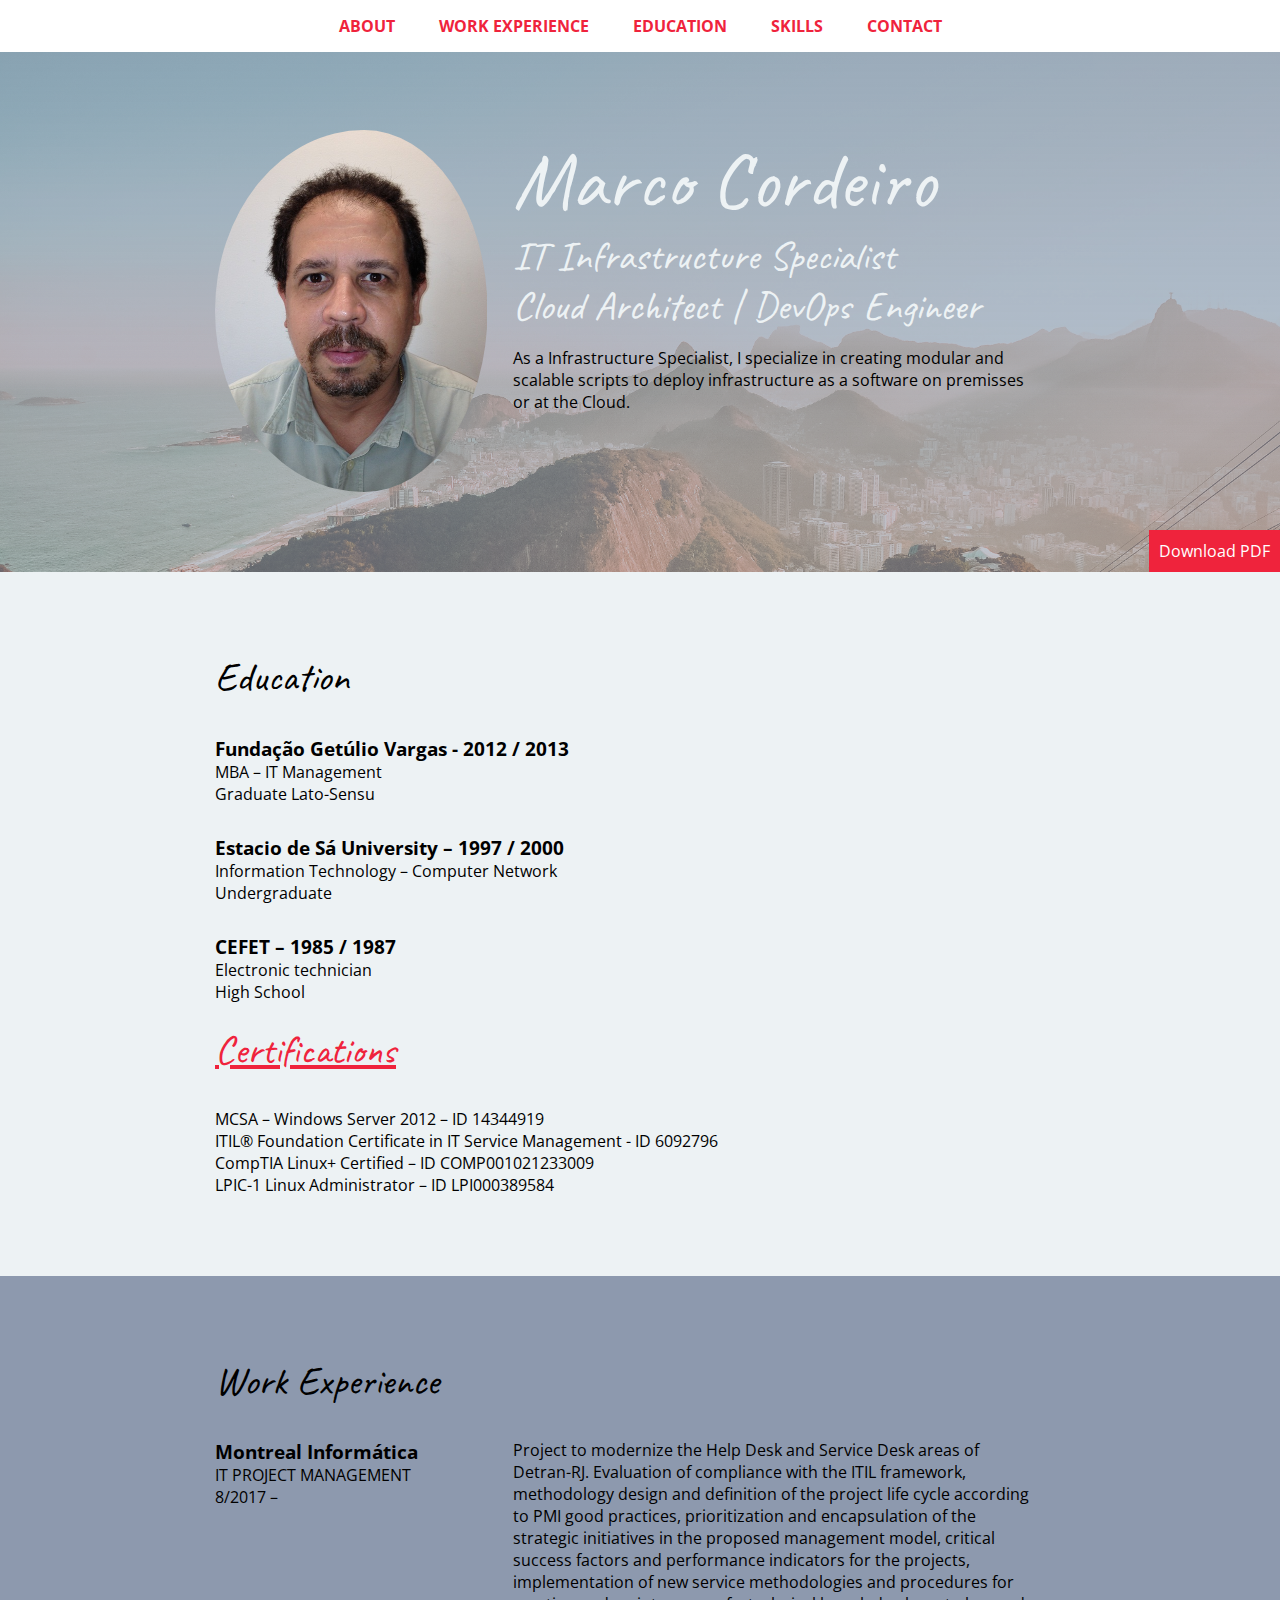
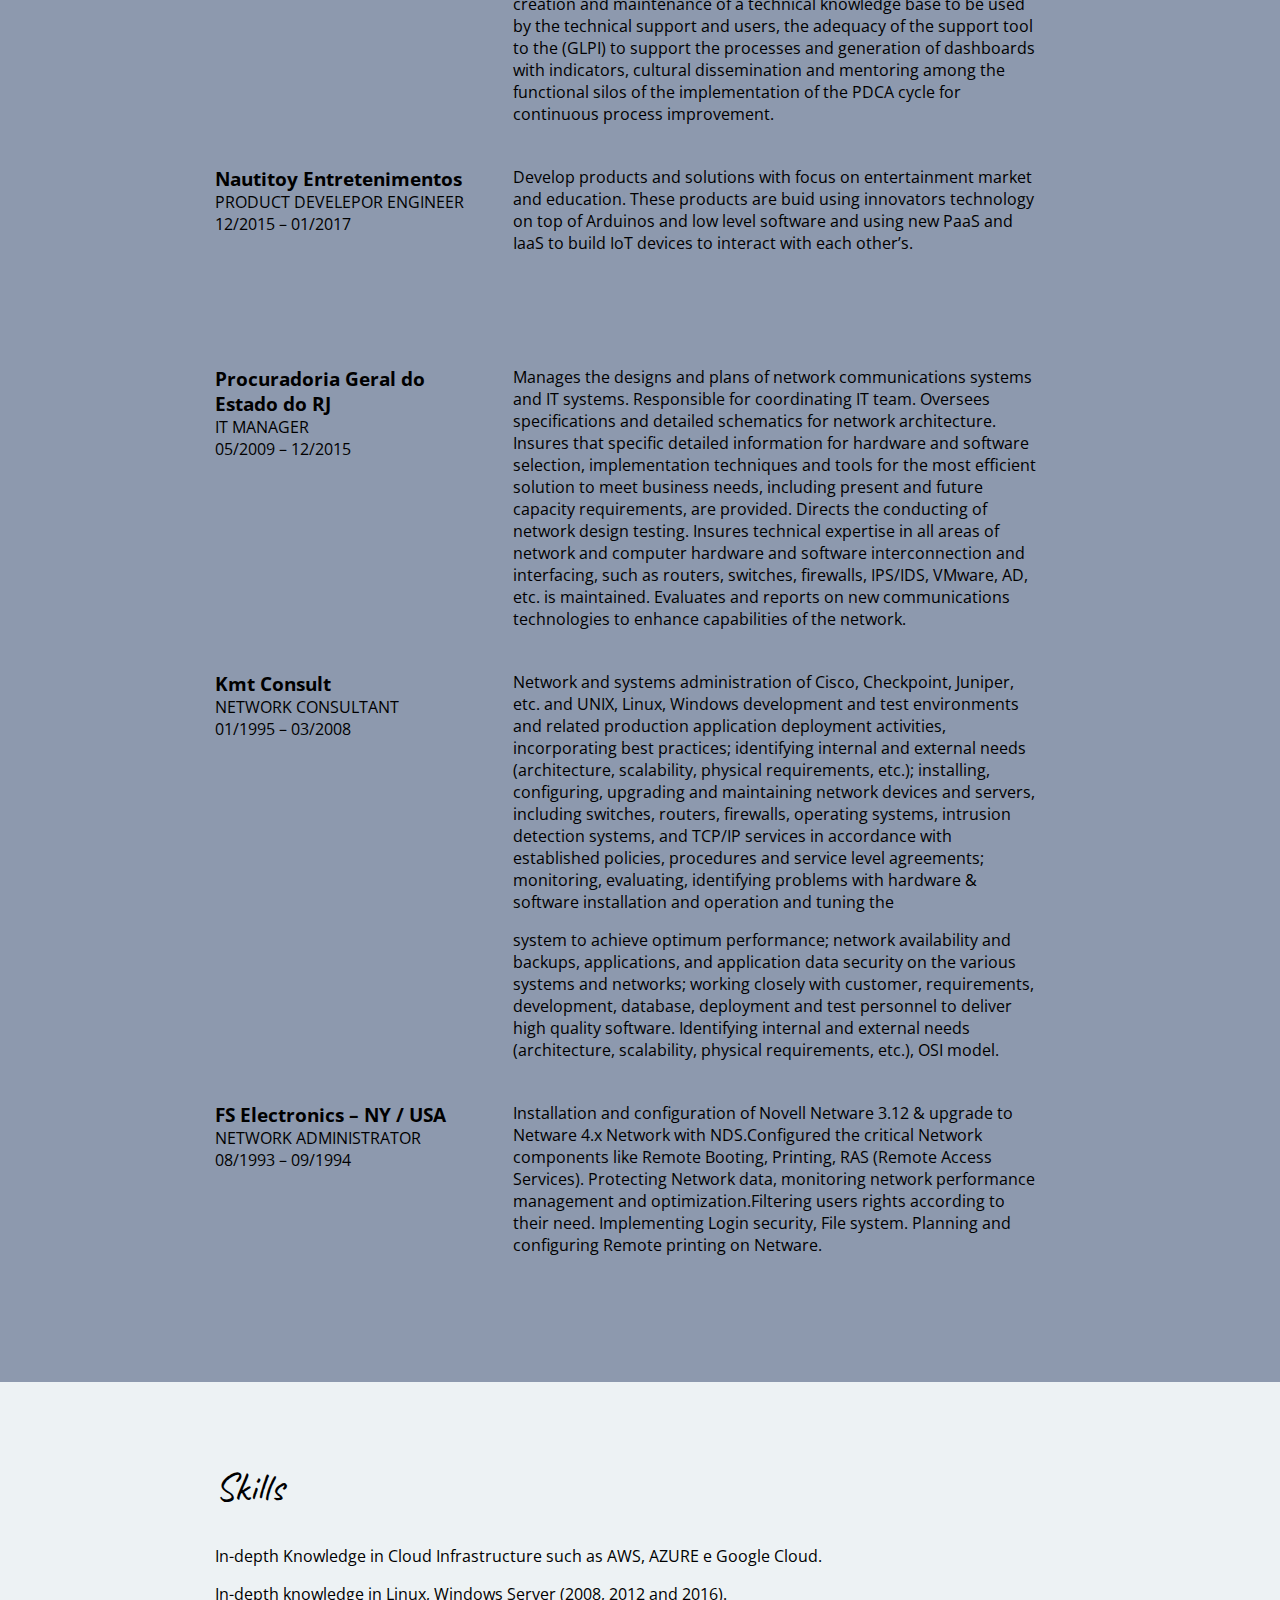
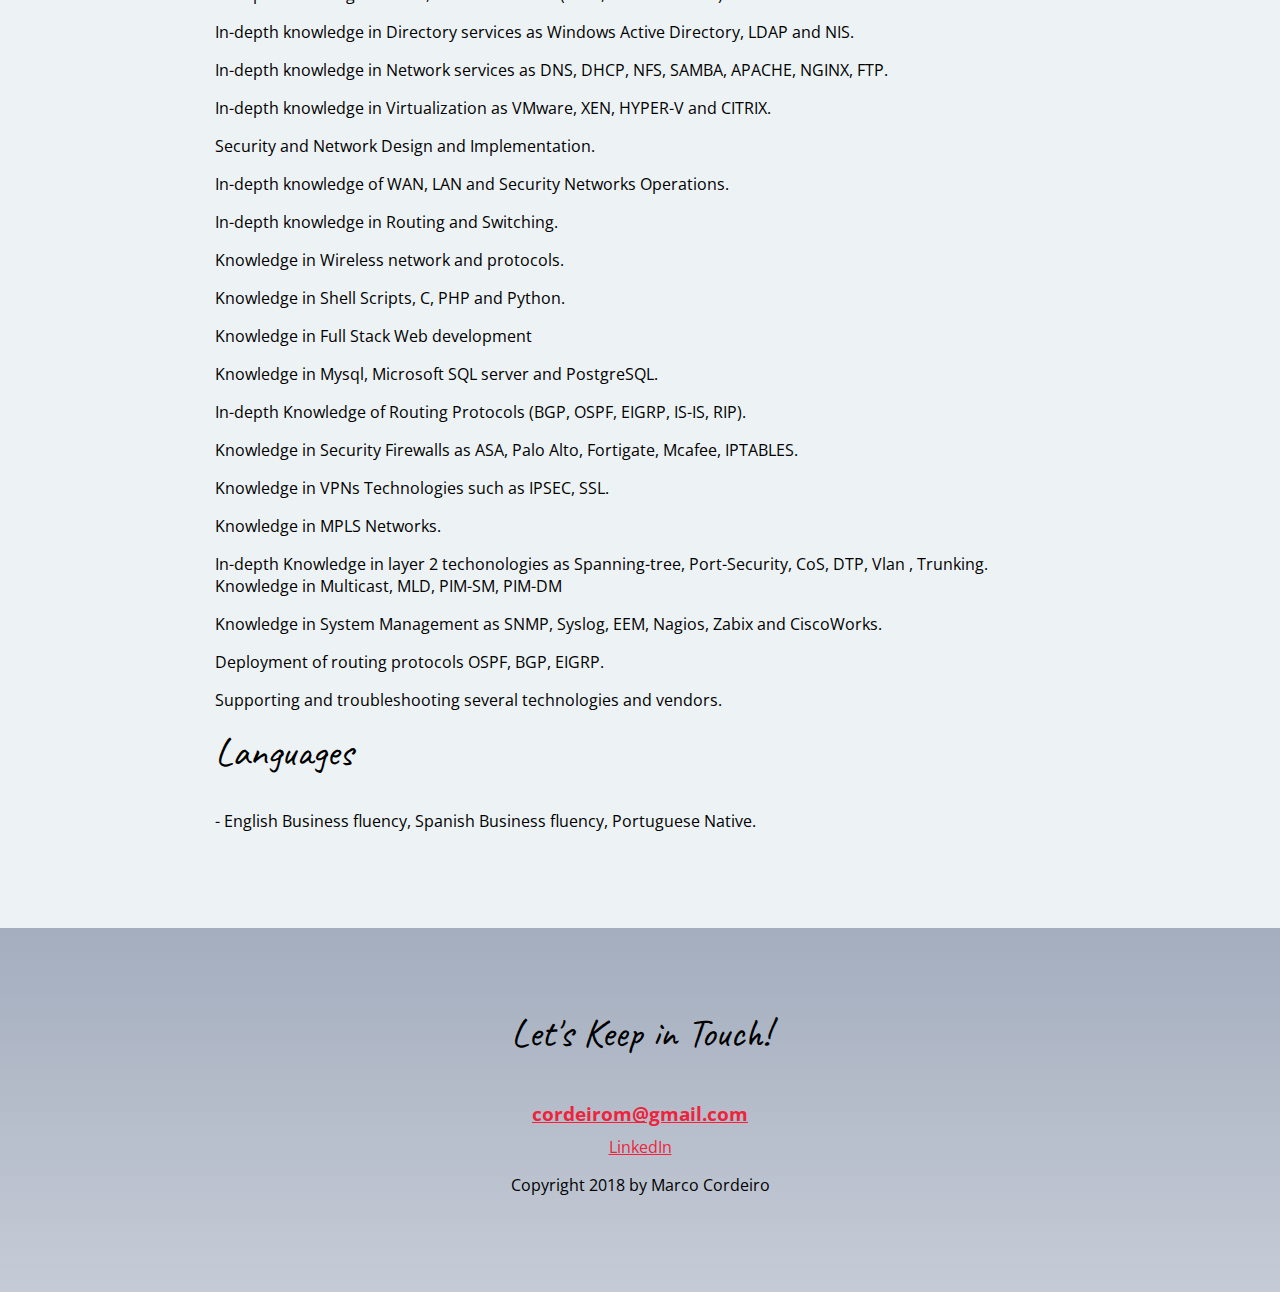
<file: index.html>
<!DOCTYPE HTML>
<html lang="en">

	<HEAD>
		<META http-equiv="Content-Type" content="text/html; charset=UTF-8">
			<meta name="viewport" content="width=device-width, initial-scale=1.0">
			<TITLE>Marco Cordeiro | Resume</TITLE>
			<link href="https://fonts.googleapis.com/css?family=Caveat|Open+Sans:400,700" rel="stylesheet">
			<link rel="stylesheet" href="css/styles.css">
	</HEAD>

<BODY>

	<!-- // Intro -->

	<header id="about">
	   <nav class="display">
			<a href="#about">About</a>
			<a href="#work">Work Experience</a>
			<a href="#education">Education</a>
			<a href="#skills">Skills</a>
			<a href="#contact">Contact</a>
		 </nav>
		 <div class="content-wrap">
			<img class="profile-img column-narrow" src="images/cordeirom.jpg" alt="Marco Cordeiro">
				<div class="column-wide">
				  <h1>Marco Cordeiro</h1>
					<!--					<a href="mailto:cordeirom@gmail.com">cordeirom@gmail.com</a> -->
					<h2>IT Infrastructure Specialist </h2><h2>  Cloud Architect | DevOps Engineer </h2>
					<P>As a Infrastructure Specialist, I specialize in creating modular and scalable scripts to deploy infrastructure as a software on premisses or at the Cloud.</p>
				</div>
			</div>
			  <a href="cordeirom_resume_en_last.pdf" download class="btn download">Download PDF</a>
		</header>

	<!-- // Education -->
<main>

<section class="education" id="education">
	<div class="content-wrap">
    <!-- 	<h2>Objectives</h2>
	<h3>IT Infrastructure analyst with over 20 years’ experience, seeks position that will utilize strong project and team management skills. Strong experience in the IT infrastructure, security, project management and governance, IT contracting in public bodies, contract and supplier management, management of multidisciplinary teams, using methodologies such as SCRUM, ITIL, COBIT and PMI. Management of critical information business systems, telecommunications and datacenter components such as Virtualization, Blades, Storages and Backup Libraries. Has communication skills to collaborate in all levels of business while effectively managing systems, processes, operating procedures, on-site and remote site documentation. Professional highly committed, motivated and with the versatility to work among different groups and deal with problems effectively.</h3>
-->
	<h2>Education</h2>
	  <!-- School 1 details. -->
		<h3 >Fundação Getúlio Vargas - 2012 / 2013</NOBR></h3>
		<P >MBA – IT Management</P>
		<p> Graduate Lato-Sensu </p>

	  <!-- School 2 details. -->
		<h3>Estacio de Sá University – 1997 / 2000</h3>
		<P>Information Technology – Computer Network
			<p>Undergraduate</p>

		<!-- School 3 details. -->
		<h3>CEFET – 1985 / 1987</h3>
		<P>Electronic technician</p>
			<p>High School</p>
			<br>
			<h2><A href="https://www.youracclaim.com/user/marco-cordeiro">Certifications </A></h2>

			<P >MCSA – Windows Server 2012 – ID 14344919</P>
			<P>ITIL® Foundation Certificate in IT Service Management - ID 6092796 </P>
			<P >CompTIA Linux+ Certified – ID COMP001021233009</P>
			<P ><NOBR>LPIC-1</NOBR> Linux Administrator – ID LPI000389584</P>

		</div>
</section>

	<!-- // Work Experience -->

<section class="work" id="work" >
	<div class="content-wrap">
		<h2>Work Experience</h2>
			<div class="column-narrow">
				<h3>Montreal Informática </h3>
				<P class="uppercase">IT Project Management </p>
				<p>8/2017 – </P>
			</div>
			<div class="column-wide job-description">
				<P >Project to modernize the Help Desk and Service Desk areas of <NOBR>Detran-RJ.</NOBR> Evaluation of compliance with the ITIL framework, methodology design and definition of the project life cycle according to PMI good practices, prioritization and encapsulation of the strategic initiatives in the proposed management model, critical success factors and performance indicators for the projects, implementation of new service methodologies and procedures for creation and maintenance of a technical knowledge base to be used by the technical support and users, the adequacy of the support tool to the (GLPI) to support the processes and generation of dashboards with indicators, cultural dissemination and mentoring among the functional silos of the implementation of the PDCA cycle for continuous process improvement.</P>
			</div>
			<div class="column-narrow">
				<h3>Nautitoy Entretenimentos </h3>
				<P class="uppercase">Product develepor Engineer </p>
				<p>12/2015 – 01/2017</P>
			</div>
			<div class="column-wide job-description">
				<P >Develop products and solutions with focus on entertainment market and education. These products are buid using innovators technology on top of Arduinos and low level software and using new PaaS and IaaS to build IoT devices to interact with each other’s.</P>
			</div>
			<div class="column-narrow">
				<h3>Procuradoria Geral do Estado do RJ </h3>
				<P class="uppercase">IT Manager </p>
				<p>05/2009 – 12/2015</P>
			</div>
			<div class="column-wide job-description">
				<P >Manages the designs and plans of network communications systems and IT systems. Responsible for coordinating IT team. Oversees specifications and detailed schematics for network architecture. Insures that specific detailed information for hardware and software selection, implementation techniques and tools for the most efficient solution to meet business needs, including present and future capacity requirements, are provided. Directs the conducting of network design testing. Insures technical expertise in all areas of network and computer hardware and software interconnection and interfacing, such as routers, switches, firewalls, IPS/IDS, VMware, AD, etc. is maintained. Evaluates and reports on new communications technologies to enhance capabilities of the network.</P>
			</div>
			<div class="column-narrow">
				<h3>Kmt Consult </h3>
				<P class="uppercase">Network Consultant</p>
				<p> 01/1995 – 03/2008</P>
			</div>
			<div class="column-wide job-description">
				<P >Network and systems administration of Cisco, Checkpoint, Juniper, etc. and UNIX, Linux, Windows development and test environments and related production application deployment activities, incorporating best practices; identifying internal and external needs (architecture, scalability, physical requirements, etc.); installing, configuring, upgrading and maintaining network devices and servers, including switches, routers, firewalls, operating systems, intrusion detection systems, and TCP/IP services in accordance with established policies, procedures and service level agreements; monitoring, evaluating, identifying problems with hardware & software installation and operation and tuning the</P>
				<P >system to achieve optimum performance; network availability and backups, applications, and application data security on the various systems and networks; working closely with customer, requirements, development, database, deployment and test personnel to deliver high quality software. Identifying internal and external needs (architecture, scalability, physical requirements, etc.), OSI model.</P>
			</div>
			<div class="column-narrow">
				<h3>FS Electronics – NY / USA </h3>
				<P class="uppercase">Network Administrator</p>
				<p> 08/1993 – 09/1994</P>
			</div>
			<div class="column-wide job-description">
				<P >Installation and configuration of Novell Netware 3.12 & upgrade to Netware 4.x Network with NDS.Configured the critical Network components like Remote Booting, Printing, RAS (Remote Access Services). Protecting Network data, monitoring network performance management and optimization.Filtering users rights according to their need. Implementing Login security, File system. Planning and configuring Remote printing on Netware.</P>
 			</div>
	</div>
</section>
	<!-- // Skills -->
<section class="skills" id="skills">
	<div class="content-wrap">
  	<h2>Skills</h2>
			<P><NOBR>In-depth</NOBR> Knowledge in Cloud Infrastructure such as AWS, AZURE e Google Cloud. </p>
			<p><NOBR>In-depth</NOBR> knowledge in Linux, Windows Server (2008, 2012 and 2016).</P>
			<P ><NOBR>In-depth</NOBR> knowledge in Directory services as Windows Active Directory, LDAP and NIS. </p>
			<p>	<NOBR>In-depth</NOBR> knowledge in Network services as DNS, DHCP, NFS, SAMBA, APACHE, NGINX, FTP.</p>
			<p> <NOBR>In-depth</NOBR> knowledge in Virtualization as VMware, XEN, <NOBR>HYPER-V</NOBR> and CITRIX.</P>
			<P >Security and Network Design and Implementation.</P>
			<P><NOBR>In-depth</NOBR> knowledge of WAN, LAN and Security Networks Operations.</p>
			<p>In-depth</NOBR> knowledge in Routing and Switching.</P>
			<P >Knowledge in Wireless network and protocols.</p>
			<p> Knowledge in Shell Scripts, C, PHP and Python.</P>
			<p> Knowledge in Full Stack Web development</p>
			<P> Knowledge in Mysql, Microsoft SQL server and PostgreSQL.</P>
			<P ><NOBR>In-depth</NOBR> Knowledge of Routing Protocols (BGP, OSPF, EIGRP, <NOBR>IS-IS,</NOBR> RIP).</p>
			<p> Knowledge in Security Firewalls as ASA, Palo Alto, Fortigate, Mcafee, IPTABLES. </p>
			<p>Knowledge in VPNs Technologies such as IPSEC, SSL.</P>
			<P >Knowledge in MPLS Networks.</P>
			<P ><NOBR>In-depth</NOBR> Knowledge in layer 2 techonologies as <NOBR>Spanning-tree,</NOBR> <NOBR>Port-Security,</NOBR> CoS, DTP, Vlan , Trunking. Knowledge in Multicast, MLD, <NOBR>PIM-SM,</NOBR> <NOBR>PIM-DM</NOBR></P>
			<P >Knowledge in System Management as SNMP, Syslog, EEM, Nagios, Zabix and CiscoWorks. </p>
			<p>Deployment of routing protocols OSPF, BGP, EIGRP.</P>
			<P>Supporting and troubleshooting several technologies and vendors.</P>

  	<h2>Languages</h2>
			<P>- English Business fluency, Spanish Business fluency, Portuguese Native.</P>
 </div>
</section>
</main>

<!-- // Footer & contact info -->

<footer>
	<div class="content-wrap" id="contact">
		<h2>Let's Keep in Touch!</h2>

		<!-- Social media links. Add or remove any networks. -->
   <div class="contact-info">
		<h3><a href="mailto:cordeirom@gmail.com">cordeirom@gmail.com</a> </h3>
	 </div>
				<a href="https://www.linkedin.com/in/cordeirom/?locale=en_US">LinkedIn</a>
		<p>Copyright 2018 by Marco Cordeiro</p>
	</div>
</footer>

</BODY>
</HTML>
</file>
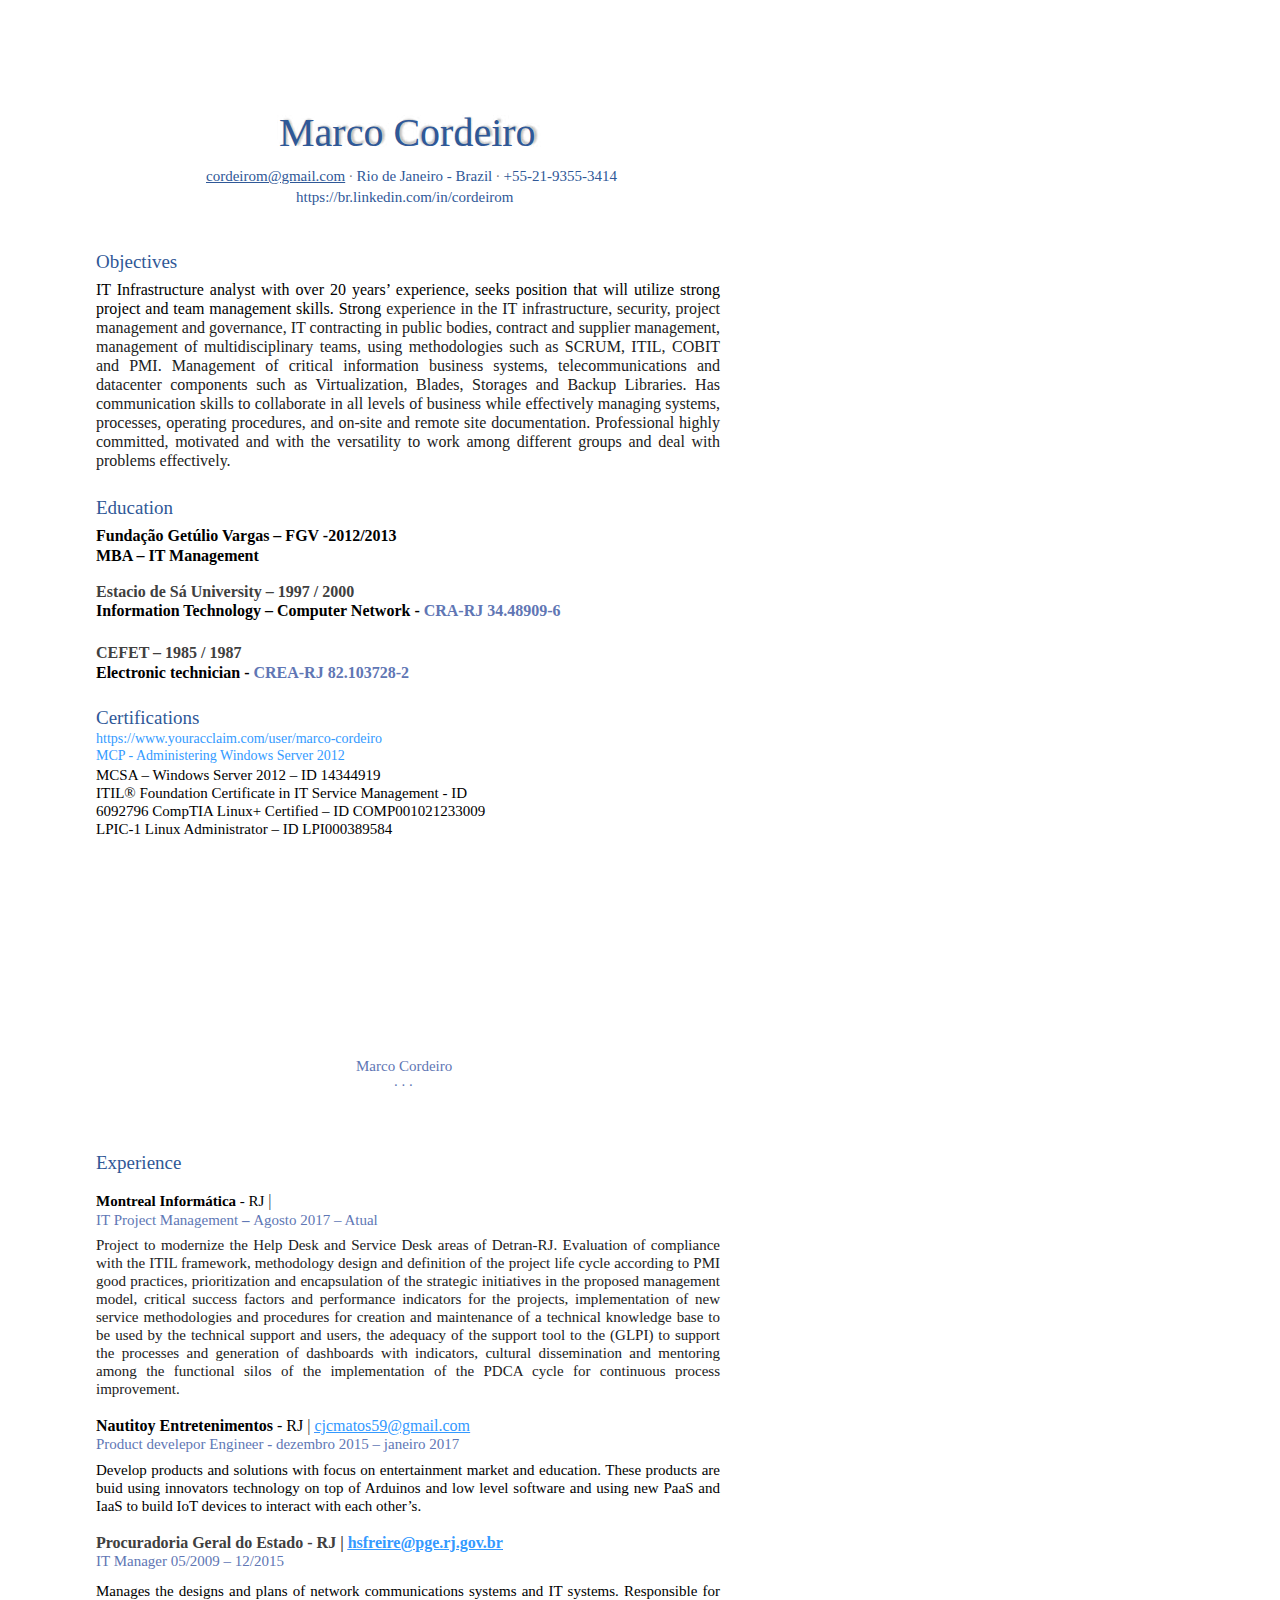
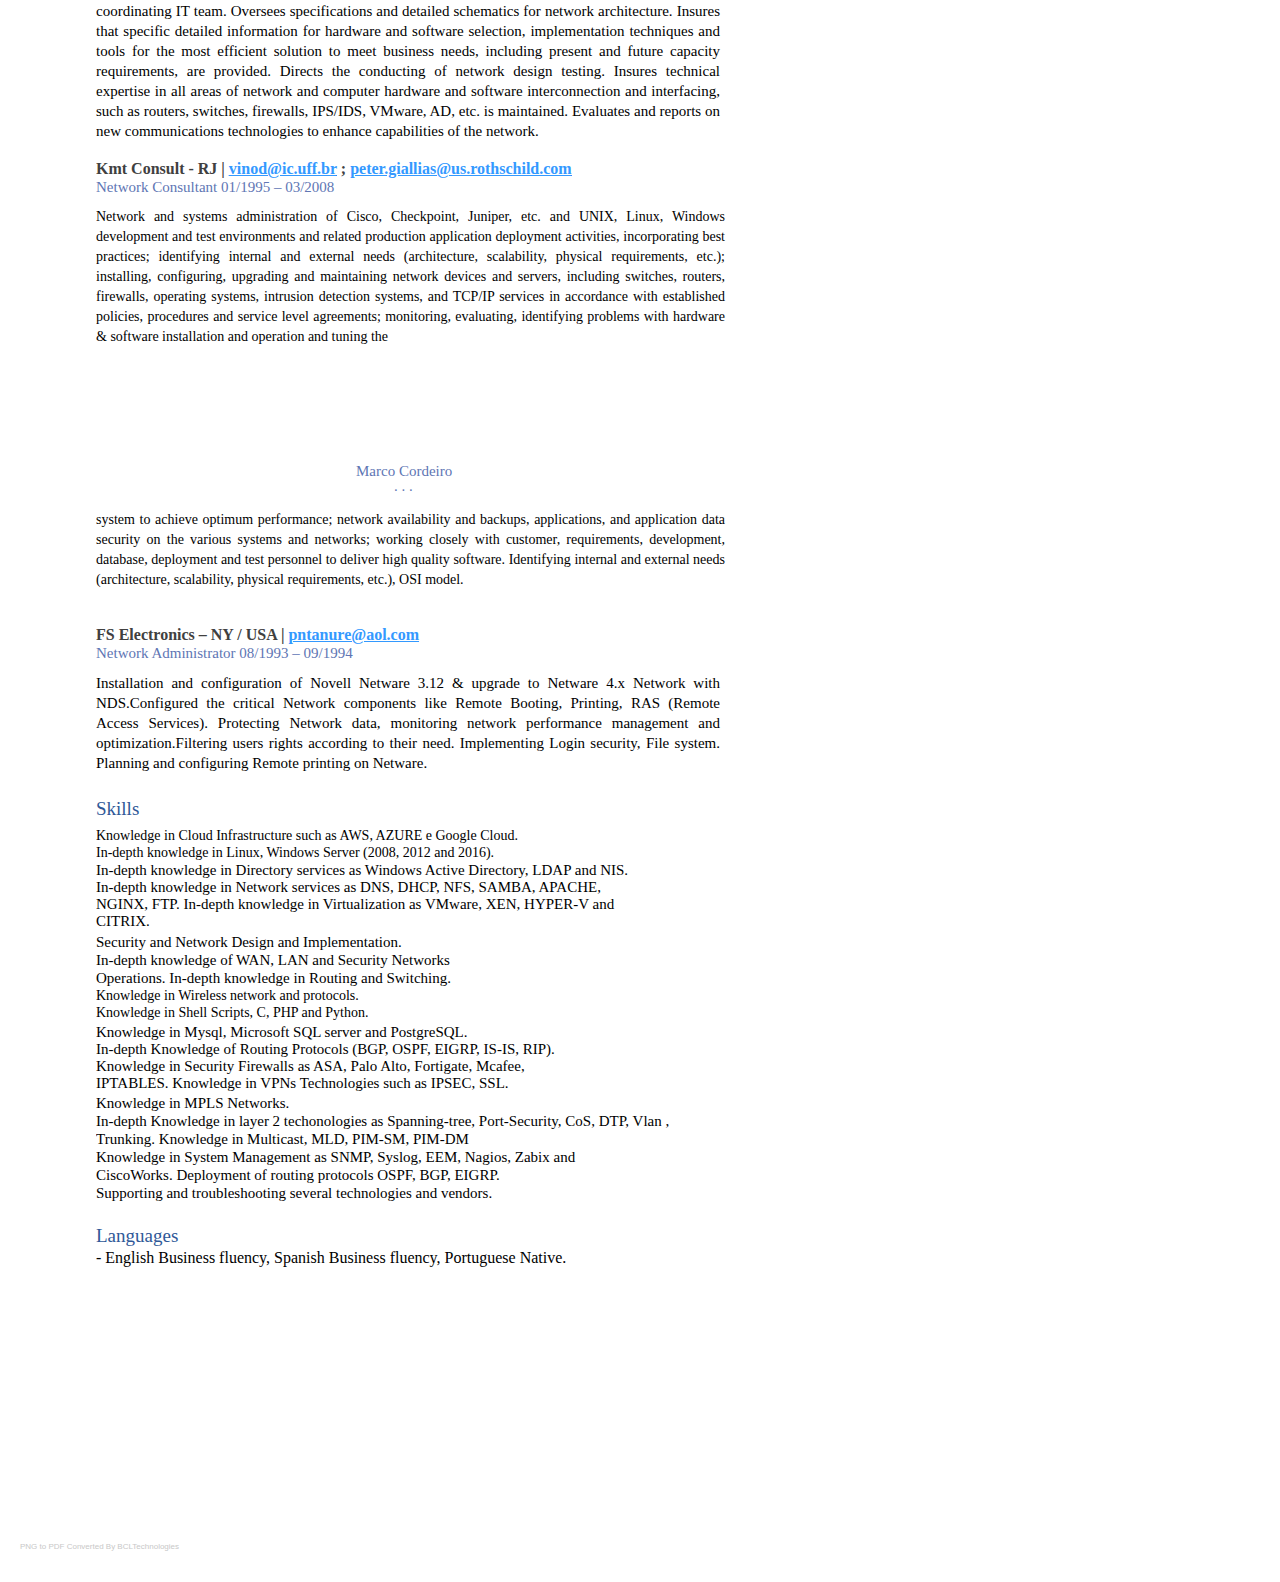
<file: index-ori.html>
<!DOCTYPE HTML PUBLIC "-//W3C//DTD HTML 4.01//EN" "http://www.w3.org/TR/html4/strict.dtd">
<HTML>
<HEAD>
<META http-equiv="Content-Type" content="text/html; charset=UTF-8">
<META http-equiv="X-UA-Compatible" content="IE=8">
<TITLE>bcl_1429324291.htm</TITLE>
<META name="generator" content="BCL easyConverter SDK 5.0.08">
<STYLE type="text/css">

body {margin-top: 0px;margin-left: 0px;}

#page_1 {position:relative; overflow: hidden;margin: 91px 0px 219px 96px;padding: 0px;border: none;width: 720px;}

#page_1 #p1dimg1 {position:absolute;top:0px;left:157px;z-index:-1;width:337px;height:92px;}
#page_1 #p1dimg1 #p1img1 {width:337px;height:92px;}




#page_2 {position:relative; overflow: hidden;margin: 51px 0px 115px 96px;padding: 0px;border: none;width: 720px;}





#page_3 {position:relative; overflow: hidden;margin: 51px 0px 217px 96px;padding: 0px;border: none;width: 720px;}





.dclr {clear:both;float:none;height:1px;margin:0px;padding:0px;overflow:hidden;}

.ft0{font: 40px 'Calibri';color: #2f5897;line-height: 45px;}
.ft1{font: 15px 'Calibri';text-decoration: underline;color: #2f5897;line-height: 18px;}
.ft2{font: 15px 'Times New Roman';color: #7f7f7f;line-height: 17px;}
.ft3{font: 15px 'Calibri';color: #2f5897;line-height: 18px;}
.ft4{font: 15px 'Calibri';color: #2f5898;line-height: 18px;}
.ft5{font: 19px 'Calibri';color: #2f5897;line-height: 23px;}
.ft6{font: 16px 'Calibri';color: #212121;line-height: 19px;}
.ft7{font: 16px 'Calibri';line-height: 19px;}
.ft8{font: bold 16px 'Calibri';line-height: 19px;}
.ft9{font: bold 16px 'Calibri';color: #404040;line-height: 19px;}
.ft10{font: bold 16px 'Calibri';color: #6076b4;line-height: 19px;}
.ft11{font: 19px 'Calibri';color: #2f5898;line-height: 22px;}
.ft12{font: 14px 'Calibri';line-height: 17px;}
.ft13{font: 14px 'Calibri';color: #339aff;line-height: 17px;}
.ft14{font: 15px 'Calibri';line-height: 18px;}
.ft15{font: 15px 'Palatino Linotype';color: #6076b4;line-height: 18px;}
.ft16{font: 15px 'Times New Roman';color: #6076b4;line-height: 17px;}
.ft17{font: 16px 'Calibri';color: #404040;line-height: 19px;}
.ft18{font: bold 15px 'Calibri';line-height: 18px;}
.ft19{font: bold 15px 'Calibri';color: #6077b5;line-height: 18px;}
.ft20{font: 15px 'Calibri';color: #6077b5;line-height: 18px;}
.ft21{font: 15px 'Calibri';color: #212121;line-height: 18px;}
.ft22{font: 16px 'Calibri';text-decoration: underline;color: #3399ff;line-height: 19px;}
.ft23{font: bold 16px 'Calibri';text-decoration: underline;color: #3399ff;line-height: 19px;}
.ft24{font: 15px 'Calibri';color: #6076b4;line-height: 18px;}
.ft25{font: 15px 'Calibri';line-height: 20px;}
.ft26{font: bold 16px 'Calibri';color: #3399ff;line-height: 19px;}
.ft27{font: 14px 'Calibri';line-height: 20px;}
.ft28{font: 15px 'Calibri';line-height: 17px;}

.p0{text-align: left;padding-left: 183px;margin-top: 18px;margin-bottom: 0px;}
.p1{text-align: left;padding-left: 110px;margin-top: 12px;margin-bottom: 0px;}
.p2{text-align: left;padding-left: 200px;margin-top: 3px;margin-bottom: 0px;}
.p3{text-align: left;margin-top: 44px;margin-bottom: 0px;}
.p4{text-align: justify;padding-right: 96px;margin-top: 7px;margin-bottom: 0px;}
.p5{text-align: left;margin-top: 26px;margin-bottom: 0px;}
.p6{text-align: left;margin-top: 7px;margin-bottom: 0px;}
.p7{text-align: left;margin-top: 1px;margin-bottom: 0px;}
.p8{text-align: left;margin-top: 17px;margin-bottom: 0px;}
.p9{text-align: left;margin-top: 0px;margin-bottom: 0px;}
.p10{text-align: left;margin-top: 23px;margin-bottom: 0px;}
.p11{text-align: left;margin-top: 25px;margin-bottom: 0px;}
.p12{text-align: left;padding-right: 402px;margin-top: 1px;margin-bottom: 0px;}
.p13{text-align: left;margin-top: 2px;margin-bottom: 0px;}
.p14{text-align: left;padding-right: 318px;margin-top: 0px;margin-bottom: 0px;}
.p15{text-align: left;padding-left: 260px;margin-top: 0px;margin-bottom: 0px;}
.p16{text-align: left;padding-left: 298px;margin-top: 2px;margin-bottom: 0px;}
.p17{text-align: left;margin-top: 57px;margin-bottom: 0px;}
.p18{text-align: left;margin-top: 18px;margin-bottom: 0px;}
.p19{text-align: justify;padding-right: 96px;margin-top: 8px;margin-bottom: 0px;}
.p20{text-align: justify;padding-right: 96px;margin-top: 11px;margin-bottom: 0px;}
.p21{text-align: justify;padding-right: 91px;margin-top: 11px;margin-bottom: 0px;}
.p22{text-align: left;margin-top: 35px;margin-bottom: 0px;}
.p23{text-align: left;margin-top: 24px;margin-bottom: 0px;}
.p24{text-align: left;padding-right: 288px;margin-top: 7px;margin-bottom: 0px;}
.p25{text-align: left;padding-right: 180px;margin-top: 1px;margin-bottom: 0px;}
.p26{text-align: left;margin-top: 3px;margin-bottom: 0px;}
.p27{text-align: left;padding-right: 308px;margin-top: 0px;margin-bottom: 0px;}
.p28{text-align: left;padding-right: 438px;margin-top: 0px;margin-bottom: 0px;}
.p29{text-align: left;padding-right: 250px;margin-top: 0px;margin-bottom: 0px;}
.p30{text-align: left;padding-right: 106px;margin-top: 0px;margin-bottom: 0px;}
.p31{text-align: left;padding-right: 189px;margin-top: 0px;margin-bottom: 0px;}




</STYLE>
</HEAD>

<BODY>
<DIV id="page_1">
<DIV id="p1dimg1">
<IMG src="[data-uri]" alt=""></DIV>


<DIV class="dclr"></DIV>
<P class="p0 ft0">Marco Cordeiro</P>
<P class="p1 ft3"><SPAN class="ft1">cordeirom@gmail.com</SPAN><SPAN class="ft2"> ∙ </SPAN>Rio de Janeiro - Brazil <SPAN class="ft2">∙ </SPAN><NOBR>+55-21-9355-3414</NOBR></P>
<P class="p2 ft4">https://br.linkedin.com/in/cordeirom</P>
<P class="p3 ft5">Objectives</P>
<P class="p4 ft7">IT Infrastructure analyst with over 20 years’ experience, seeks position that will utilize strong project and team management skills. Strong <SPAN class="ft6">experience in the IT infrastructure, security, project management and governance, IT contracting in public bodies, contract and supplier management, management of multidisciplinary teams, using methodologies such as SCRUM, ITIL, COBIT and PMI. Management of critical information business systems, telecommunications and datacenter components such as Virtualization, Blades, Storages and Backup Libraries. Has communication skills to collaborate in all levels of business while effectively managing systems, processes, operating procedures, and </SPAN><NOBR><SPAN class="ft6">on-site</SPAN></NOBR><SPAN class="ft6"> and remote site documentation. Professional highly committed, motivated and with the versatility to work among different groups and deal with problems effectively.</SPAN></P>
<P class="p5 ft5">Education</P>
<P class="p6 ft8">Fundação Getúlio Vargas – FGV <NOBR>-2012/2013</NOBR></P>
<P class="p7 ft8">MBA – IT Management</P>
<P class="p8 ft9">Estacio de Sá University – 1997 / 2000</P>
<P class="p9 ft8">Information Technology – Computer Network - <NOBR><SPAN class="ft10">CRA-RJ</SPAN></NOBR><SPAN class="ft10"> </SPAN><NOBR><SPAN class="ft10">34.48909-6</SPAN></NOBR></P>
<P class="p10 ft9">CEFET – 1985 / 1987</P>
<P class="p7 ft8">Electronic technician - <NOBR><SPAN class="ft10">CREA-RJ</SPAN></NOBR><SPAN class="ft10"> </SPAN><NOBR><SPAN class="ft10">82.103728-2</SPAN></NOBR></P>
<P class="p11 ft11">Certifications</P>
<P class="p12 ft13"><NOBR>https://www.youracclaim.com/user/marco-cordeiro</NOBR> <SPAN class="ft12">MCP - Administering Windows Server 2012</SPAN></P>
<P class="p13 ft14">MCSA – Windows Server 2012 – ID 14344919</P>
<P class="p14 ft14">ITIL® Foundation Certificate in IT Service Management - ID 6092796 CompTIA Linux+ Certified – ID COMP001021233009</P>
<P class="p9 ft14"><NOBR>LPIC-1</NOBR> Linux Administrator – ID LPI000389584</P>
</DIV>
<DIV id="page_2">


<P class="p15 ft15">Marco Cordeiro</P>
<P class="p16 ft16">∙ ∙ ∙</P>
<P class="p17 ft5">Experience</P>
<P class="p8 ft18">Montreal Informática <SPAN class="ft14">- RJ </SPAN><SPAN class="ft17">|</SPAN></P>
<P class="p7 ft20">IT Project Management <SPAN class="ft19">– </SPAN>Agosto 2017 – Atual</P>
<P class="p4 ft21">Project to modernize the Help Desk and Service Desk areas of <NOBR>Detran-RJ.</NOBR> Evaluation of compliance with the ITIL framework, methodology design and definition of the project life cycle according to PMI good practices, prioritization and encapsulation of the strategic initiatives in the proposed management model, critical success factors and performance indicators for the projects, implementation of new service methodologies and procedures for creation and maintenance of a technical knowledge base to be used by the technical support and users, the adequacy of the support tool to the (GLPI) to support the processes and generation of dashboards with indicators, cultural dissemination and mentoring among the functional silos of the implementation of the PDCA cycle for continuous process improvement.</P>
<P class="p18 ft8">Nautitoy Entretenimentos <SPAN class="ft7">- RJ </SPAN><SPAN class="ft17">| </SPAN><A href="mailto:cjcmatos59@gmail.com"><SPAN class="ft22">cjcmatos59@gmail.com</SPAN></A></P>
<P class="p9 ft20">Product develepor Engineer <SPAN class="ft19">- </SPAN>dezembro 2015 – janeiro 2017</P>
<P class="p19 ft14">Develop products and solutions with focus on entertainment market and education. These products are buid using innovators technology on top of Arduinos and low level software and using new PaaS and IaaS to build IoT devices to interact with each other’s.</P>
<P class="p18 ft9">Procuradoria Geral do Estado - RJ | <A href="mailto:hsfreire@pge.rj.gov.br"><SPAN class="ft23">hsfreire@pge.rj.gov.br</SPAN></A></P>
<P class="p9 ft24">IT Manager 05/2009 – 12/2015</P>
<P class="p20 ft25">Manages the designs and plans of network communications systems and IT systems. Responsible for coordinating IT team. Oversees specifications and detailed schematics for network architecture. Insures that specific detailed information for hardware and software selection, implementation techniques and tools for the most efficient solution to meet business needs, including present and future capacity requirements, are provided. Directs the conducting of network design testing. Insures technical expertise in all areas of network and computer hardware and software interconnection and interfacing, such as routers, switches, firewalls, IPS/IDS, VMware, AD, etc. is maintained. Evaluates and reports on new communications technologies to enhance capabilities of the network.</P>
<P class="p18 ft26"><SPAN class="ft9">Kmt Consult - RJ | </SPAN><A href="mailto:vinod@ic.uff.br"><SPAN class="ft23">vinod@ic.uff.br</SPAN></A><SPAN class="ft9"> ; </SPAN><A href="mailto:peter.giallias@us.rothschild.com"><SPAN class="ft23">peter.giallias@us.rothschild.com</SPAN></A></P>
<P class="p9 ft24">Network Consultant 01/1995 – 03/2008</P>
<P class="p21 ft27">Network and systems administration of Cisco, Checkpoint, Juniper, etc. and UNIX, Linux, Windows development and test environments and related production application deployment activities, incorporating best practices; identifying internal and external needs (architecture, scalability, physical requirements, etc.); installing, configuring, upgrading and maintaining network devices and servers, including switches, routers, firewalls, operating systems, intrusion detection systems, and TCP/IP services in accordance with established policies, procedures and service level agreements; monitoring, evaluating, identifying problems with hardware & software installation and operation and tuning the</P>
</DIV>
<DIV id="page_3">


<P class="p15 ft15">Marco Cordeiro</P>
<P class="p16 ft16">∙ ∙ ∙</P>
<P class="p21 ft27">system to achieve optimum performance; network availability and backups, applications, and application data security on the various systems and networks; working closely with customer, requirements, development, database, deployment and test personnel to deliver high quality software. Identifying internal and external needs (architecture, scalability, physical requirements, etc.), OSI model.</P>
<P class="p22 ft9">FS Electronics – NY / USA | <A href="mailto:pntanure@aol.com"><SPAN class="ft23">pntanure@aol.com</SPAN></A></P>
<P class="p9 ft24">Network Administrator 08/1993 – 09/1994</P>
<P class="p20 ft25">Installation and configuration of Novell Netware 3.12 & upgrade to Netware 4.x Network with NDS.Configured the critical Network components like Remote Booting, Printing, RAS (Remote Access Services). Protecting Network data, monitoring network performance management and optimization.Filtering users rights according to their need. Implementing Login security, File system. Planning and configuring Remote printing on Netware.</P>
<P class="p23 ft5">Skills</P>
<P class="p24 ft12">Knowledge in Cloud Infrastructure such as AWS, AZURE e Google Cloud. <NOBR>In-depth</NOBR> knowledge in Linux, Windows Server (2008, 2012 and 2016).</P>
<P class="p25 ft28"><NOBR>In-depth</NOBR> knowledge in Directory services as Windows Active Directory, LDAP and NIS. <NOBR>In-depth</NOBR> knowledge in Network services as DNS, DHCP, NFS, SAMBA, APACHE, NGINX, FTP. <NOBR>In-depth</NOBR> knowledge in Virtualization as VMware, XEN, <NOBR>HYPER-V</NOBR> and CITRIX.</P>
<P class="p26 ft14">Security and Network Design and Implementation.</P>
<P class="p27 ft14"><NOBR>In-depth</NOBR> knowledge of WAN, LAN and Security Networks Operations. <NOBR>In-depth</NOBR> knowledge in Routing and Switching.</P>
<P class="p28 ft12">Knowledge in Wireless network and protocols. Knowledge in Shell Scripts, C, PHP and Python.</P>
<P class="p13 ft14">Knowledge in Mysql, Microsoft SQL server and PostgreSQL.</P>
<P class="p29 ft28"><NOBR>In-depth</NOBR> Knowledge of Routing Protocols (BGP, OSPF, EIGRP, <NOBR>IS-IS,</NOBR> RIP). Knowledge in Security Firewalls as ASA, Palo Alto, Fortigate, Mcafee, IPTABLES. Knowledge in VPNs Technologies such as IPSEC, SSL.</P>
<P class="p13 ft14">Knowledge in MPLS Networks.</P>
<P class="p30 ft14"><NOBR>In-depth</NOBR> Knowledge in layer 2 techonologies as <NOBR>Spanning-tree,</NOBR> <NOBR>Port-Security,</NOBR> CoS, DTP, Vlan , Trunking. Knowledge in Multicast, MLD, <NOBR>PIM-SM,</NOBR> <NOBR>PIM-DM</NOBR></P>
<P class="p31 ft14">Knowledge in System Management as SNMP, Syslog, EEM, Nagios, Zabix and CiscoWorks. Deployment of routing protocols OSPF, BGP, EIGRP.</P>
<P class="p9 ft14">Supporting and troubleshooting several technologies and vendors.</P>
<P class="p10 ft11">Languages</P>
<P class="p7 ft7">- English Business fluency, Spanish Business fluency, Portuguese Native.</P>
</DIV>
<DIV style="padding: 50px 0px 15px 20px; font-family: Arial, Helvetica, sans-serif; font-size: 8px; color: #c8c8c8;">
	<P><A href="http://www.pdfonline.com/convert-jpg-to-pdf/" style="color: #c8c8c8; text-decoration: none;">PNG to PDF</A> Converted By BCLTechnologies</P>
</DIV>
</BODY>
</HTML>
</file>
<file: css/styles.css>
/* Color Palette
#2B2D42 - dark blue
#8D99AE - light blue
#EDF2F4 - blue/white
#EF233C - red
*/

/* Global styles
------------------------------------*/
/* border box fix */
html {
  box-sizing: border-box;
}
*, *:before, *:after {
  box-sizing: inherit;
}

body {
  font-family: 'Open Sans', sans-serif;
  margin: 0;
}
a {
    color: #EF233C;
}
a:hover {
    text-decoration: none;
}
h1, h2 {
  font-family: 'Caveat', cursive;
  font-weight: 400;
}
h1 {
  font-size: 80px;
}
h2 {
  font-size: 40px;
  margin-top: 0;
}
h3 {
  margin: 0;
}
.content-wrap {
  max-width: 950px;
  margin: 0 auto;
  padding: 80px 50px;
  overflow: hidden;
}

.column-narrow {
  width: 35%;
  float: left;
  padding-right: 3%;
  min-height: 175px;
}
.column-wide {
  width: 62%;
  float: left;
  min-height: 175px;
}
.uppercase {
  text-transform: uppercase;
}

/* Download button */
.btn {
  text-decoration: none;
  background: #EF233C;
  color: white;
  padding: 10px;
  display: inline-block;
}

/* Header & Footer
------------------------------------*/
header,footer {
/*  background: #2B2D42;
  color: #8D99AE; */
  background: linear-gradient(rgba(141, 153, 174, 0.8), rgba(141, 153, 174, 0.5)),
              url(../images/harshil-gudka-623656-unsplash.jpg) no-repeat fixed;
  background-size: cover;
}

/* header}*/
header {
    padding-top: 50px;
    position: relative;
      }

header h1, header h2 {
    color: #EDF2F4;
    margin: 0;
}

/* Header styles only */
header {
  /*text-align: center;*/
}
.profile-img {
  /*width: 300px;*/
  border-radius: 50%;
  /*float: left;*/
  /*margin-right: 30px;*/
}
.download {
  position: absolute;
  bottom: 0;
  right: 0;
}

/* Footer styles only */
footer {
  text-align: center;
}
.contact-info a {
  padding: 10px;
  display: inline-block;
}


/* Work Experience
------------------------------------*/
.work {
  background: #8D99AE;
}
h3 ~ p {
  margin: 0;
}
.job-description {
  margin-bottom: 25px;
}
.job-description p:first-of-type {
  margin-top: 0;
}

/* Education
------------------------------------*/
.education {
  background: #EDF2F4;
}
p + h3 {
  margin-top: 30px;
}

/* Skills
------------------------------------*/
.skills {
  background: #EDF2F4;
}

/* Navigation
-------------------------*/
nav {
  text-align: center;
  background: white;
  position: fixed;
  top: 0;
  width: 100%;
}
nav a {
  display: inline-block;
  padding: 15px 20px;
  text-decoration: none;
  text-transform: uppercase;
  font-weight: 700;
}

/* Media Queries
-------------------------*/
@media (min-width: 900px) {
  .col-narrow {
    width: 30%;
    float: left;
  }
  .col-wide {
    width: 70%;
    float: left;
    padding-left: 20px;
  }
}
@media (max-width: 899px){
  header {
    text-align: center;
  }
  .profile-img {
    width: 200px;
  }
}
</file>
